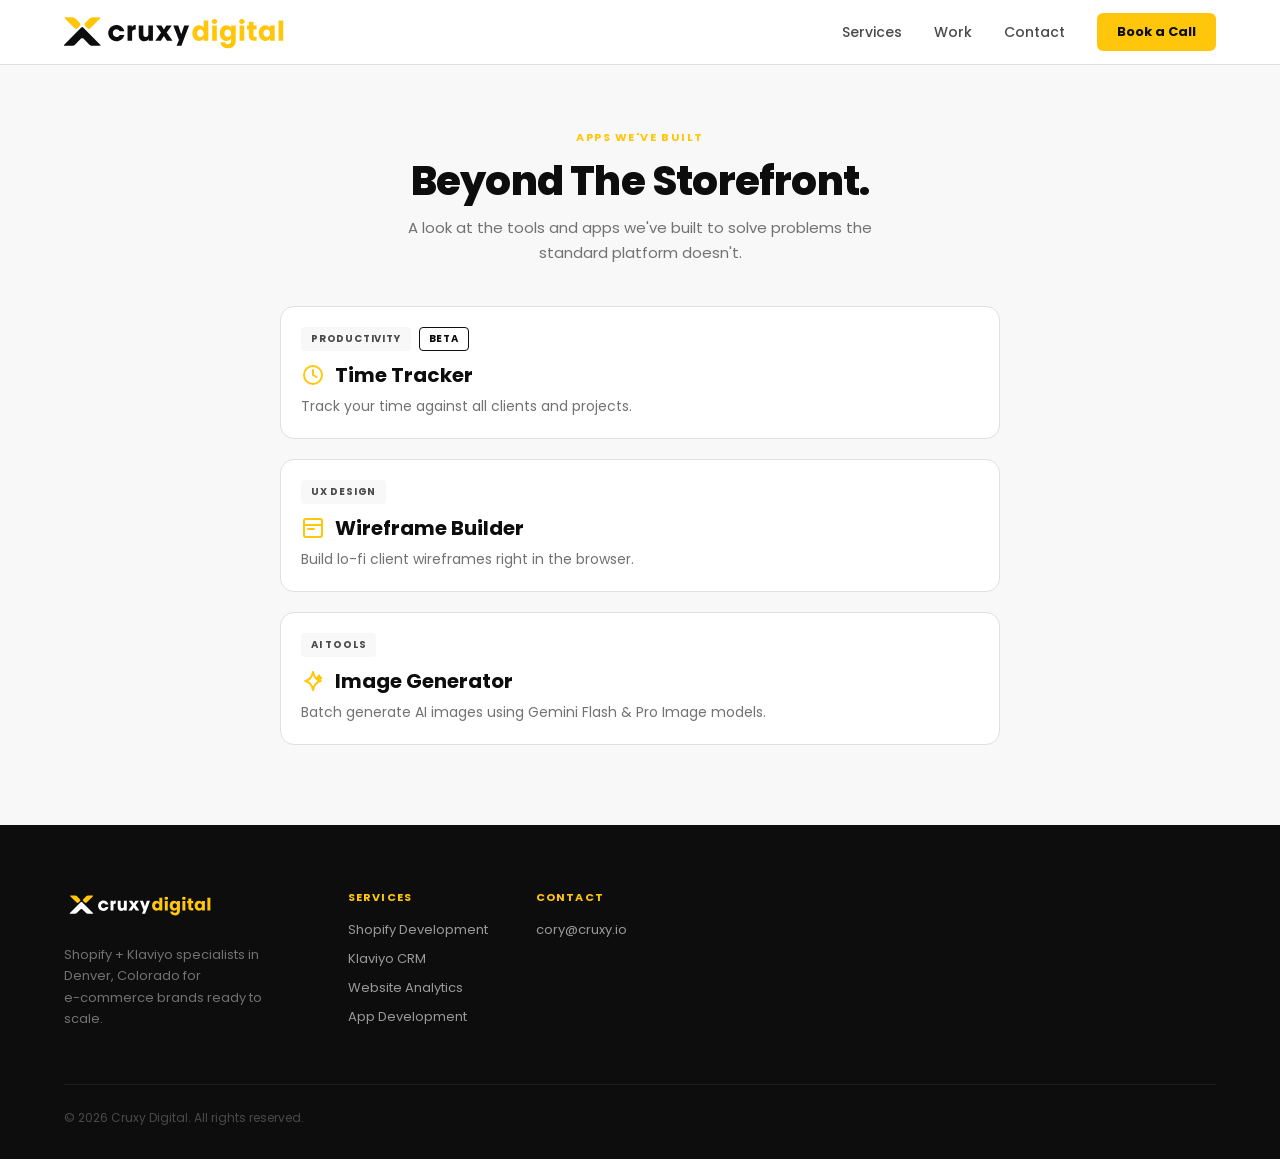
<file: apps.html>
<!DOCTYPE html>
<html lang="en">
<head>
<meta charset="utf-8">
<meta name="viewport" content="width=device-width, initial-scale=1">
<title>Apps We've Built | Cruxy Digital</title>
<meta name="description" content="A look at the tools and apps Cruxy Digital has built to solve problems the standard platform doesn't.">
<link rel="canonical" href="https://cruxydigital.com/apps.html">
<link rel="icon" type="image/svg+xml" href="images/cruxy-mark.svg">
<link rel="stylesheet" href="css/style.css">

</head>
<body>

<header class="site-header">
  <div class="wrap">
    <a href="index.html#home" class="logo-link">
      <img src="images/cruxy-logo.svg" alt="Cruxy Digital">
    </a>
    <nav class="main-nav">
      <a href="index.html#services" class="nav-link">Services</a>
      <a href="index.html#work" class="nav-link">Work</a>
      <a href="index.html#contact" class="nav-link">Contact</a>
      <a href="mailto:cory@cruxy.io" class="btn-book">Book a Call</a>
    </nav>
  </div>
</header>

<section id="apps-hero">
  <div class="wrap">
    <div class="section-head">
      <div class="section-eyebrow">Apps We've Built</div>
      <h1>Beyond The Storefront.</h1>
      <p class="lead">A look at the tools and apps we've built to solve problems the standard platform doesn't.</p>
    </div>
  </div>
</section>

<section id="apps-list">
  <div class="wrap">
    <div class="app-grid">

      <a href="https://get.cruxy.io" target="_blank" rel="noopener" class="app-card">
        <div class="app-card-icon">
          <img class="icon-full" src="data:image/svg+xml,%3Csvg xmlns='http://www.w3.org/2000/svg' viewBox='0 0 140 140'%3E%3Crect width='140' height='140' fill='%230D0D0D'/%3E%3Ccircle cx='70' cy='70' r='34' fill='none' stroke='%23FFC60B' stroke-width='6'/%3E%3Cpath d='M70 52v20l14 10' fill='none' stroke='%23FFC60B' stroke-width='6' stroke-linecap='round' stroke-linejoin='round'/%3E%3C/svg%3E" alt="Time Tracker" />
        </div>
        <div class="app-card-body">
          <div class="app-card-badges">
            <span class="badge">Productivity</span>
            <span class="badge badge-outline">Beta</span>
          </div>
          <div class="app-card-title-row">
            <svg class="icon-mobile" width="24" height="24" viewBox="0 0 24 24" fill="none" stroke="#FFC60B" stroke-width="2" stroke-linecap="round" stroke-linejoin="round" aria-hidden="true"><circle cx="12" cy="12" r="9"/><path d="M12 7v5l3.5 2"/></svg>
            <h3>Time Tracker</h3>
          </div>
          <p>Track your time against all clients and projects.</p>
        </div>
      </a>

      <a href="https://preview.cruxy.io/wireframe-builder.html" target="_blank" rel="noopener" class="app-card">
        <div class="app-card-icon">
          <img class="icon-full" src="data:image/svg+xml,%3Csvg xmlns='http://www.w3.org/2000/svg' viewBox='0 0 140 140'%3E%3Crect width='140' height='140' fill='%230D0D0D'/%3E%3Crect x='38' y='38' width='64' height='64' rx='4' fill='none' stroke='%23FFC60B' stroke-width='6'/%3E%3Cline x1='38' y1='58' x2='102' y2='58' stroke='%23FFC60B' stroke-width='6'/%3E%3Cline x1='38' y1='78' x2='72' y2='78' stroke='%23FFC60B' stroke-width='6' stroke-linecap='round'/%3E%3C/svg%3E" alt="Wireframe Builder" />
        </div>
        <div class="app-card-body">
          <div class="app-card-badges">
            <span class="badge">UX Design</span>
          </div>
          <div class="app-card-title-row">
            <svg class="icon-mobile" width="24" height="24" viewBox="0 0 24 24" fill="none" stroke="#FFC60B" stroke-width="2" stroke-linecap="round" stroke-linejoin="round" aria-hidden="true"><rect x="3" y="3" width="18" height="18" rx="2"/><line x1="3" y1="9" x2="21" y2="9"/><line x1="7" y1="13" x2="13" y2="13"/></svg>
            <h3>Wireframe Builder</h3>
          </div>
          <p>Build lo-fi client wireframes right in the browser.</p>
        </div>
      </a>

      <a href="https://cruxy-image-generator.ai.studio/" target="_blank" rel="noopener" class="app-card">
        <div class="app-card-icon">
          <img class="icon-full" src="data:image/svg+xml,%3Csvg xmlns='http://www.w3.org/2000/svg' viewBox='0 0 140 140'%3E%3Crect width='140' height='140' fill='%230D0D0D'/%3E%3Cpath d='M70 17 Q78 62 116 70 Q78 78 70 123 Q62 78 24 70 Q62 62 70 17 Z' fill='none' stroke='%23FFC60B' stroke-width='6' stroke-linejoin='round'/%3E%3Cpath d='M105 36 Q108 50 118 53 Q108 55 105 69 Q102 55 92 53 Q102 50 105 36 Z' fill='none' stroke='%23FFC60B' stroke-width='6' stroke-linejoin='round'/%3E%3C/svg%3E" alt="Image Generator" />
        </div>
        <div class="app-card-body">
          <div class="app-card-badges">
            <span class="badge">AI Tools</span>
          </div>
          <div class="app-card-title-row">
            <svg class="icon-mobile" width="24" height="24" viewBox="0 0 24 24" fill="none" stroke="#FFC60B" stroke-width="2" stroke-linecap="round" stroke-linejoin="round" aria-hidden="true"><path d="M12 2.9 Q13.3 10.7 19.8 12 Q13.3 13.3 12 21.1 Q10.7 13.3 4.2 12 Q10.7 10.7 12 2.9 Z"/><path d="M18 6.2 Q18.5 8.5 20.3 9 Q18.5 9.5 18 11.8 Q17.5 9.5 15.7 9 Q17.5 8.5 18 6.2 Z"/></svg>
            <h3>Image Generator</h3>
          </div>
          <p>Batch generate AI images using Gemini Flash &amp; Pro Image models.</p>
        </div>
      </a>

    </div>
  </div>
</section>

<footer class="site-footer">
  <div class="wrap">
    <div class="footer-top">
      <div class="footer-about">
        <img src="images/cruxy-logo-white.svg" alt="Cruxy Digital">
        <p>Shopify + Klaviyo specialists in Denver, Colorado for<br>e-commerce brands ready to scale.</p>
      </div>
      <div class="footer-cols">
        <div class="footer-col">
          <div class="footer-col-title">Services</div>
          <a href="index.html#services">Shopify Development</a>
          <a href="index.html#services">Klaviyo CRM</a>
          <a href="index.html#services">Website Analytics</a>
          <a href="apps.html">App Development</a>
        </div>
        <div class="footer-col">
          <div class="footer-col-title">Contact</div>
          <a href="mailto:cory@cruxy.io">cory@cruxy.io</a>
        </div>
      </div>
    </div>
    <div class="footer-bottom">
      <span>© <span id="year"></span> Cruxy Digital. All rights reserved.</span>
    </div>
  </div>
</footer>

<script src="js/site.js"></script>
</body>
</html>
</file>
<file: css/style.css>
/* ============================================
   Cruxy — one-page landing site
   ============================================ */

@font-face { font-family:'Poppins'; font-style:normal; font-weight:400; font-display:swap; src:url("../fonts/poppins-400-devanagari.woff2") format('woff2'); unicode-range: U+0900-097F, U+1CD0-1CF9, U+200C-200D, U+20A8, U+20B9, U+20F0, U+25CC, U+A830-A839, U+A8E0-A8FF, U+11B00-11B09; }
@font-face { font-family:'Poppins'; font-style:normal; font-weight:400; font-display:swap; src:url("../fonts/poppins-400-latin-ext.woff2") format('woff2'); unicode-range: U+0100-02BA, U+02BD-02C5, U+02C7-02CC, U+02CE-02D7, U+02DD-02FF, U+0304, U+0308, U+0329, U+1D00-1DBF, U+1E00-1E9F, U+1EF2-1EFF, U+2020, U+20A0-20AB, U+20AD-20C0, U+2113, U+2C60-2C7F, U+A720-A7FF; }
@font-face { font-family:'Poppins'; font-style:normal; font-weight:400; font-display:swap; src:url("../fonts/poppins-400-latin.woff2") format('woff2'); unicode-range: U+0000-00FF, U+0131, U+0152-0153, U+02BB-02BC, U+02C6, U+02DA, U+02DC, U+0304, U+0308, U+0329, U+2000-206F, U+20AC, U+2122, U+2191, U+2193, U+2212, U+2215, U+FEFF, U+FFFD; }

@font-face { font-family:'Poppins'; font-style:normal; font-weight:500; font-display:swap; src:url("../fonts/poppins-500-devanagari.woff2") format('woff2'); unicode-range: U+0900-097F, U+1CD0-1CF9, U+200C-200D, U+20A8, U+20B9, U+20F0, U+25CC, U+A830-A839, U+A8E0-A8FF, U+11B00-11B09; }
@font-face { font-family:'Poppins'; font-style:normal; font-weight:500; font-display:swap; src:url("../fonts/poppins-500-latin-ext.woff2") format('woff2'); unicode-range: U+0100-02BA, U+02BD-02C5, U+02C7-02CC, U+02CE-02D7, U+02DD-02FF, U+0304, U+0308, U+0329, U+1D00-1DBF, U+1E00-1E9F, U+1EF2-1EFF, U+2020, U+20A0-20AB, U+20AD-20C0, U+2113, U+2C60-2C7F, U+A720-A7FF; }
@font-face { font-family:'Poppins'; font-style:normal; font-weight:500; font-display:swap; src:url("../fonts/poppins-500-latin.woff2") format('woff2'); unicode-range: U+0000-00FF, U+0131, U+0152-0153, U+02BB-02BC, U+02C6, U+02DA, U+02DC, U+0304, U+0308, U+0329, U+2000-206F, U+20AC, U+2122, U+2191, U+2193, U+2212, U+2215, U+FEFF, U+FFFD; }

@font-face { font-family:'Poppins'; font-style:normal; font-weight:600; font-display:swap; src:url("../fonts/poppins-600-devanagari.woff2") format('woff2'); unicode-range: U+0900-097F, U+1CD0-1CF9, U+200C-200D, U+20A8, U+20B9, U+20F0, U+25CC, U+A830-A839, U+A8E0-A8FF, U+11B00-11B09; }
@font-face { font-family:'Poppins'; font-style:normal; font-weight:600; font-display:swap; src:url("../fonts/poppins-600-latin-ext.woff2") format('woff2'); unicode-range: U+0100-02BA, U+02BD-02C5, U+02C7-02CC, U+02CE-02D7, U+02DD-02FF, U+0304, U+0308, U+0329, U+1D00-1DBF, U+1E00-1E9F, U+1EF2-1EFF, U+2020, U+20A0-20AB, U+20AD-20C0, U+2113, U+2C60-2C7F, U+A720-A7FF; }
@font-face { font-family:'Poppins'; font-style:normal; font-weight:600; font-display:swap; src:url("../fonts/poppins-600-latin.woff2") format('woff2'); unicode-range: U+0000-00FF, U+0131, U+0152-0153, U+02BB-02BC, U+02C6, U+02DA, U+02DC, U+0304, U+0308, U+0329, U+2000-206F, U+20AC, U+2122, U+2191, U+2193, U+2212, U+2215, U+FEFF, U+FFFD; }

@font-face { font-family:'Poppins'; font-style:normal; font-weight:700; font-display:swap; src:url("../fonts/poppins-700-devanagari.woff2") format('woff2'); unicode-range: U+0900-097F, U+1CD0-1CF9, U+200C-200D, U+20A8, U+20B9, U+20F0, U+25CC, U+A830-A839, U+A8E0-A8FF, U+11B00-11B09; }
@font-face { font-family:'Poppins'; font-style:normal; font-weight:700; font-display:swap; src:url("../fonts/poppins-700-latin-ext.woff2") format('woff2'); unicode-range: U+0100-02BA, U+02BD-02C5, U+02C7-02CC, U+02CE-02D7, U+02DD-02FF, U+0304, U+0308, U+0329, U+1D00-1DBF, U+1E00-1E9F, U+1EF2-1EFF, U+2020, U+20A0-20AB, U+20AD-20C0, U+2113, U+2C60-2C7F, U+A720-A7FF; }
@font-face { font-family:'Poppins'; font-style:normal; font-weight:700; font-display:swap; src:url("../fonts/poppins-700-latin.woff2") format('woff2'); unicode-range: U+0000-00FF, U+0131, U+0152-0153, U+02BB-02BC, U+02C6, U+02DA, U+02DC, U+0304, U+0308, U+0329, U+2000-206F, U+20AC, U+2122, U+2191, U+2193, U+2212, U+2215, U+FEFF, U+FFFD; }

@font-face { font-family:'Poppins'; font-style:normal; font-weight:800; font-display:swap; src:url("../fonts/poppins-800-devanagari.woff2") format('woff2'); unicode-range: U+0900-097F, U+1CD0-1CF9, U+200C-200D, U+20A8, U+20B9, U+20F0, U+25CC, U+A830-A839, U+A8E0-A8FF, U+11B00-11B09; }
@font-face { font-family:'Poppins'; font-style:normal; font-weight:800; font-display:swap; src:url("../fonts/poppins-800-latin-ext.woff2") format('woff2'); unicode-range: U+0100-02BA, U+02BD-02C5, U+02C7-02CC, U+02CE-02D7, U+02DD-02FF, U+0304, U+0308, U+0329, U+1D00-1DBF, U+1E00-1E9F, U+1EF2-1EFF, U+2020, U+20A0-20AB, U+20AD-20C0, U+2113, U+2C60-2C7F, U+A720-A7FF; }
@font-face { font-family:'Poppins'; font-style:normal; font-weight:800; font-display:swap; src:url("../fonts/poppins-800-latin.woff2") format('woff2'); unicode-range: U+0000-00FF, U+0131, U+0152-0153, U+02BB-02BC, U+02C6, U+02DA, U+02DC, U+0304, U+0308, U+0329, U+2000-206F, U+20AC, U+2122, U+2191, U+2193, U+2212, U+2215, U+FEFF, U+FFFD; }

@font-face { font-family:'Poppins'; font-style:normal; font-weight:900; font-display:swap; src:url("../fonts/poppins-900-devanagari.woff2") format('woff2'); unicode-range: U+0900-097F, U+1CD0-1CF9, U+200C-200D, U+20A8, U+20B9, U+20F0, U+25CC, U+A830-A839, U+A8E0-A8FF, U+11B00-11B09; }
@font-face { font-family:'Poppins'; font-style:normal; font-weight:900; font-display:swap; src:url("../fonts/poppins-900-latin-ext.woff2") format('woff2'); unicode-range: U+0100-02BA, U+02BD-02C5, U+02C7-02CC, U+02CE-02D7, U+02DD-02FF, U+0304, U+0308, U+0329, U+1D00-1DBF, U+1E00-1E9F, U+1EF2-1EFF, U+2020, U+20A0-20AB, U+20AD-20C0, U+2113, U+2C60-2C7F, U+A720-A7FF; }
@font-face { font-family:'Poppins'; font-style:normal; font-weight:900; font-display:swap; src:url("../fonts/poppins-900-latin.woff2") format('woff2'); unicode-range: U+0000-00FF, U+0131, U+0152-0153, U+02BB-02BC, U+02C6, U+02DA, U+02DC, U+0304, U+0308, U+0329, U+2000-206F, U+20AC, U+2122, U+2191, U+2193, U+2212, U+2215, U+FEFF, U+FFFD; }

* { box-sizing: border-box; }
body { margin: 0; font-family: 'Poppins', sans-serif; -webkit-font-smoothing: antialiased; color: #0D0D0D; background: #F8F8F8; overflow-x: clip; min-height: 100vh; display: flex; flex-direction: column; }
.site-footer { margin-top: auto; }
a { color: #FFC60B; }
a:hover { color: #D9A500; }
html { scroll-behavior: smooth; overflow-x: clip; -webkit-text-size-adjust: 100%; text-size-adjust: 100%; }

.wrap { max-width: 1200px; margin: 0 auto; padding: 0 24px; }

/* ---------- Header ---------- */
header.site-header {
  background: #fff;
  border-bottom: 1px solid #E0E0E0;
  position: sticky;
  top: 0;
  z-index: 100;
  transition: box-shadow 0.2s ease;
  padding: 0 24px; /* same section gutter as the content below */
}
header.site-header.is-scrolled {
  box-shadow: 0 2px 12px rgba(0,0,0,0.06);
}
/* Each section's own top padding differs, so scroll-margin-top is sized
   per-section to land at the same visual gap below the sticky header. */
#services, #about, #contact {
  scroll-margin-top: 16px;
}
#work {
  scroll-margin-top: 96px;
}
header.site-header .wrap {
  height: 64px;
  display: flex;
  align-items: center;
  justify-content: space-between;
}
.logo-link { display: flex; align-items: center; text-decoration: none; }
.logo-link img { height: 50px; width: auto; margin-left: -9px; } /* cancels the logo file's built-in left padding so the mark lines up with the content edge */
.main-nav { display: flex; align-items: center; gap: 32px; }
.main-nav a.nav-link { color: #4A4A4A; text-decoration: none; font-size: 14px; font-weight: 500; }
.btn-book { background: #FFC60B; color: #0D0D0D; padding: 9px 20px; border-radius: 6px; font-size: 13px; font-weight: 700; text-decoration: none; }

/* ---------- Hero ---------- */
#home {
  position: relative;
  overflow: hidden;
  background: #74BF43 url('../images/hero-bg.png') center / cover no-repeat;
  padding: 0 24px; /* matches the section gutter used by #services, #about, etc. */
}
#home .wrap {
  padding: 128px 24px;
  display: flex;
  align-items: center;
  gap: 64px;
  flex-wrap: wrap;
}
.hero-copy { flex: 1; min-width: 280px; }
.hero-eyebrow { font-size: 11px; font-weight: 700; letter-spacing: 0.14em; text-transform: uppercase; color: #0D0D0D; margin-bottom: 20px; }
.hero-copy h1 { font-size: clamp(2.5rem, 5vw, 3.5rem); font-weight: 700; line-height: 1.1; letter-spacing: -0.025em; color: #0D0D0D; margin: 0 0 20px; }
.hero-copy h1 .accent { color: #fff; }
.hero-lead { font-size: 18px; color: rgba(13, 13, 13, 0.82); line-height: 1.65; margin: 0 0 36px; max-width: 480px; }
.hero-cta-row { display: flex; gap: 16px; align-items: center; flex-wrap: wrap; }
#home .btn-primary { background: #0D0D0D; color: #fff; }
.btn-primary { background: #FFC60B; color: #0D0D0D; padding: 13px 28px; border-radius: 6px; font-size: 15px; font-weight: 700; text-decoration: none; }
.hero-secondary-link { color: #0D0D0D; font-size: 15px; font-weight: 500; text-decoration: none; }
@media (max-width: 640px) {
  .work-grid { grid-template-columns: 1fr !important; }
  #home { padding: 0; }
  #home .wrap { padding: 80px 24px; }
  #services .wrap { padding: 0; }
  #about .wrap { padding: 0; }
  .about-grid { flex-direction: column; gap: 28px; }
  .about-photo { width: 100%; }
  .about-photo img { aspect-ratio: 4/3; }
}

/* ---------- Mobile header/nav ---------- */
@media (max-width: 640px) {
  header.site-header .wrap { padding: 0; }
  .logo-link img { height: 36px; margin-left: -7px; }
  .main-nav { gap: 18px; }
  .main-nav a.nav-link { font-size: 13px; }
  .btn-book { display: none; }
}

/* ---------- Services ---------- */
#services { background: #F8F8F8; padding: 80px 24px; }
.section-head { text-align: center; margin-bottom: 48px; }
.section-eyebrow { font-size: 11px; font-weight: 700; letter-spacing: 0.14em; text-transform: uppercase; color: #FFC60B; margin-bottom: 12px; }
.section-head h2 { font-size: 2.25rem; font-weight: 800; line-height: 1.15; letter-spacing: -0.02em; color: #0D0D0D; margin: 0; }
.service-grid { display: grid; grid-template-columns: repeat(auto-fit, minmax(260px, 1fr)); gap: 24px; max-width: 1200px; margin: 0 auto; }
.service-card { background: #fff; border-radius: 10px; padding: 28px 28px 32px; border: 1px solid #E0E0E0; }
.service-card img.service-logo { height: 28px; width: auto; margin-bottom: 16px; display: block; }
.service-logo-row { display: flex; align-items: center; gap: 10px; height: 28px; margin-bottom: 16px; }
.service-logo-row img { height: 24px; width: 24px; display: block; }
.ga-label { font-size: 17px; font-weight: 700; color: #0D0D0D; white-space: nowrap; }
.service-card h3 { font-size: 18px; font-weight: 700; color: #0D0D0D; margin: 0 0 10px; line-height: 1.3; }
.service-card p { font-size: 14px; color: #727272; line-height: 1.6; margin: 0 0 18px; }
.service-card ul { list-style: none; margin: 0; padding: 0; }
.service-card li { font-size: 13px; color: #4A4A4A; line-height: 1.6; display: flex; align-items: center; gap: 10px; margin-bottom: 6px; }
.service-card li::before { content: ''; width: 6px; height: 6px; border-radius: 50%; background: #FFC60B; flex-shrink: 0; }

/* ---------- CTA banner ---------- */
.cta-banner { background: #FFC60B; padding: 64px 24px; text-align: center; }
.cta-banner .wrap { max-width: 640px; }
.cta-eyebrow { font-size: 11px; font-weight: 700; letter-spacing: 0.14em; text-transform: uppercase; color: #0D0D0D; margin-bottom: 14px; opacity: 0.6; }
.cta-banner h2 { font-size: 2rem; font-weight: 900; color: #0D0D0D; margin: 0 0 16px; letter-spacing: -0.02em; line-height: 1.15; }
.cta-banner p { font-size: 15px; color: #4A4A4A; margin: 0 0 28px; line-height: 1.65; }
.btn-dark { background: #0D0D0D; color: #fff; padding: 13px 32px; border-radius: 6px; font-size: 15px; font-weight: 700; text-decoration: none; display: inline-block; }

/* ---------- About ---------- */
#about { background: #fff; padding: 80px 24px; }
.about-grid { display: flex; align-items: center; gap: 56px; flex-wrap: wrap; }
.about-photo { flex-shrink: 0; width: 400px; max-width: 100%; }
.about-photo img { width: 100%; aspect-ratio: 4/5; object-fit: cover; border-radius: 8px; display: block; }
.about-copy { flex: 1; min-width: 280px; }
.about-copy .section-eyebrow { margin-bottom: 14px; }
.about-copy h2 { font-size: 2.25rem; font-weight: 800; line-height: 1.15; letter-spacing: -0.02em; color: #0D0D0D; margin: 0 0 20px; }
.about-copy .lead { font-size: 15px; color: #4A4A4A; line-height: 1.7; margin: 0 0 28px; max-width: 560px; }
.about-stats { display: flex; gap: 40px; flex-wrap: wrap; }
.about-stat-num { font-size: 28px; font-weight: 800; color: #0D0D0D; }
.about-stat-label { font-size: 13px; color: #727272; }

/* ---------- Apps page ---------- */
/* Same layout at every width, by design (no separate desktop treatment) */
#apps-hero { background: #F8F8F8; padding: 64px 24px 40px; }
#apps-hero .wrap { padding: 0; }
#apps-hero .section-head { text-align: center; margin-bottom: 0; }
#apps-hero h1 { font-size: 2.5rem; font-weight: 800; line-height: 1.15; letter-spacing: -0.02em; color: #0D0D0D; margin: 0 0 12px; }
#apps-hero .lead { font-size: 15px; color: #727272; max-width: 520px; margin: 0 auto; line-height: 1.65; }
#apps-list { background: #F8F8F8; padding: 0 24px 80px; }
#apps-list .wrap { max-width: 720px; padding: 0; }
.app-grid { display: flex; flex-direction: column; gap: 20px; }
.app-card { background: #fff; border-radius: 14px; overflow: hidden; border: 1px solid #E0E0E0; display: flex; flex-direction: column; text-decoration: none; color: inherit; }
.app-card-icon { display: none; }
.app-card-title-row { display: flex; align-items: center; gap: 10px; margin-bottom: 8px; }
.app-card-title-row svg.icon-mobile { display: block; width: 24px; height: 24px; flex-shrink: 0; }
.app-card-body { padding: 20px; }
.app-card-badges { display: flex; gap: 8px; margin-bottom: 12px; flex-wrap: wrap; }
.app-card-body h3 { font-size: 20px; font-weight: 700; color: #0D0D0D; margin: 0 0 8px; }
.app-card-title-row h3 { line-height: 1; margin: 0; }
.app-card-body p { font-size: 14px; color: #727272; line-height: 1.65; margin: 0; }
.badge { display: inline-block; background: #F8F8F8; color: #4A4A4A; font-size: 10px; font-weight: 700; letter-spacing: 0.08em; text-transform: uppercase; padding: 4px 10px; border-radius: 4px; }
.badge-outline { background: transparent; border: 1px solid #0D0D0D; color: #0D0D0D; padding: 3px 9px; }

/* ---------- Contact ---------- */
#contact { background: #F8F8F8; padding: 80px 24px; }
#contact .wrap { max-width: 720px; }
#contact .section-head { text-align: left; margin-bottom: 10px; }
#contact .section-eyebrow { margin-bottom: 14px; }
#contact h2 { font-size: 2.25rem; font-weight: 800; letter-spacing: -0.02em; margin: 0 0 10px; }
#contact .lead { font-size: 15px; color: #727272; margin: 0 0 40px; line-height: 1.65; }

.form-panel, .success-panel { background: #fff; border-radius: 12px; border: 1px solid #E0E0E0; }
.form-panel { padding: 36px; }
.success-panel { padding: 48px; text-align: center; display: none; }
.success-panel.visible { display: block; }
.form-panel.hidden { display: none; }
.success-check { font-size: 40px; margin-bottom: 16px; color: #FFC60B; }
.success-title { font-size: 20px; font-weight: 700; margin-bottom: 8px; }

.form-grid { display: grid; grid-template-columns: 1fr 1fr; gap: 20px 24px; }
.field { display: flex; flex-direction: column; gap: 6px; }
.field.full { grid-column: 1 / -1; }
.field label { font-size: 12px; font-weight: 600; color: #0D0D0D; }
.field input, .field textarea {
  width: 100%;
  padding: 10px 14px;
  border: 1.5px solid #E0E0E0;
  border-radius: 6px;
  font-family: inherit;
  font-size: 14px;
  color: #0D0D0D;
  background: #fff;
  outline: none;
}
.field textarea { resize: vertical; }
.form-actions { margin-top: 24px; }
.btn-submit {
  background: #FFC60B;
  color: #0D0D0D;
  padding: 13px 32px;
  border-radius: 6px;
  font-size: 15px;
  font-weight: 700;
  border: none;
  cursor: pointer;
  font-family: inherit;
}
.btn-submit:disabled { opacity: 0.6; cursor: default; }
.form-error { margin-top: 12px; font-size: 13px; color: #C0392B; display: none; }
.hp-field {
  position: absolute;
  width: 1px;
  height: 1px;
  padding: 0;
  margin: -1px;
  overflow: hidden;
  clip: rect(0, 0, 0, 0);
  white-space: nowrap;
  border: 0;
}
.form-error.visible { display: block; }

/* ---------- Footer ---------- */
footer.site-footer { background: #0D0D0D; color: #fff; padding: 64px 24px 32px; }
.footer-top { display: flex; gap: 64px; margin-bottom: 48px; flex-wrap: wrap; }
.footer-about { width: 220px; flex-shrink: 0; }
.footer-about img { height: 32px; width: auto; margin-bottom: 16px; }
.footer-about p { font-size: 13px; color: #727272; line-height: 1.65; margin: 0; }
.footer-cols { display: flex; gap: 48px; flex: 1; flex-wrap: wrap; }
.footer-col-title { font-size: 11px; font-weight: 700; letter-spacing: 0.1em; text-transform: uppercase; color: #FFC60B; margin-bottom: 14px; }
.footer-col a { display: block; font-size: 13px; color: #9A9A9A; text-decoration: none; margin-bottom: 9px; }
.footer-bottom { border-top: 1px solid #1E1E1E; padding-top: 24px; display: flex; justify-content: space-between; align-items: center; flex-wrap: wrap; gap: 12px; }
.footer-bottom span { font-size: 12px; color: #4A4A4A; }

/* ---------- Mobile contact form ---------- */
@media (max-width: 640px) {
  #contact .wrap { padding: 0; }
  .form-panel { padding: 20px; }
  .form-grid { grid-template-columns: 1fr; gap: 16px; }
  .field input, .field textarea { font-size: 16px; }
}
</file>
